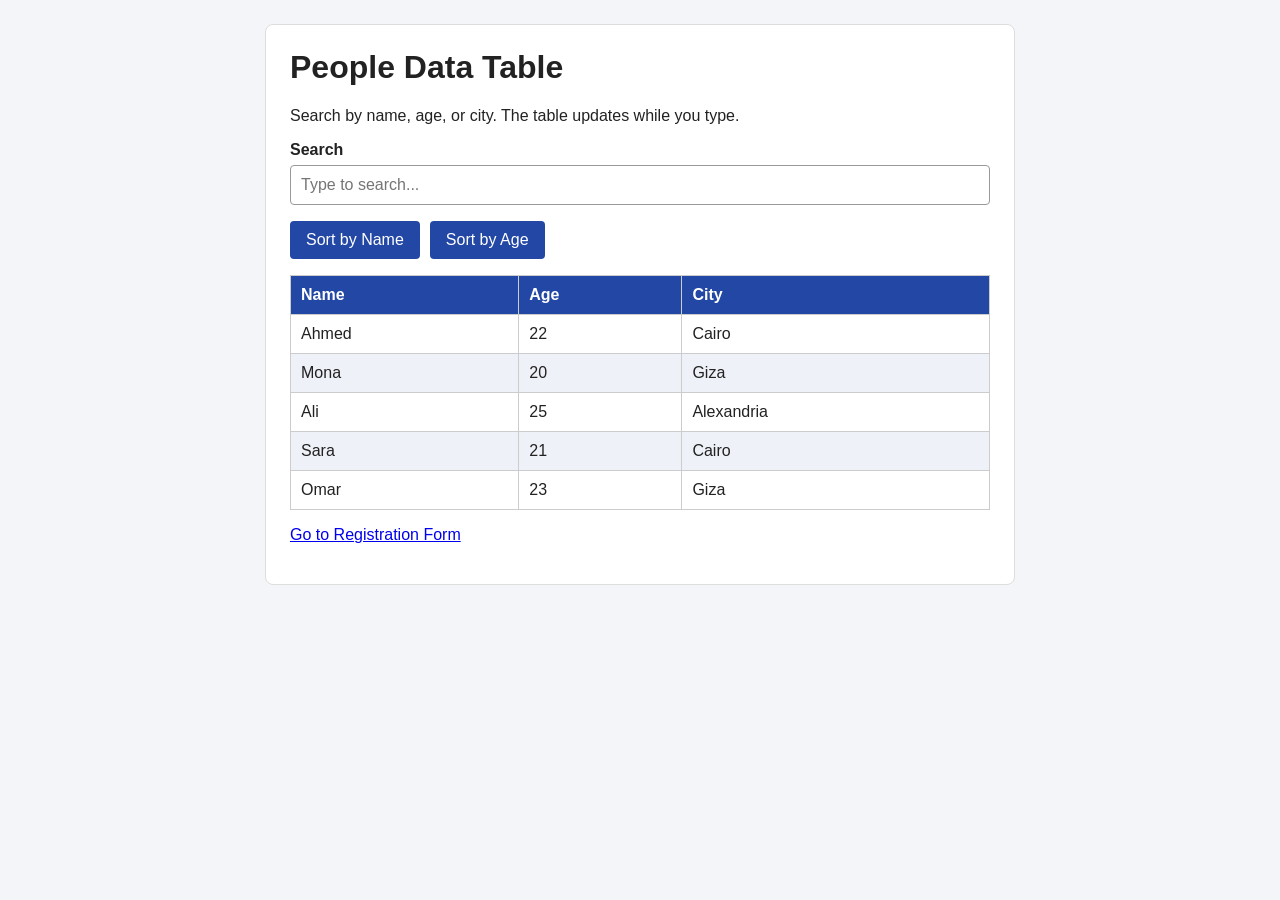
<file: data.html>
<!DOCTYPE html>
<html lang="en">
<head>
    <meta charset="UTF-8">
    <meta name="viewport" content="width=device-width, initial-scale=1.0">
    <title>Data Table</title>
    <link rel="stylesheet" href="style.css">
    <script src="data.js" defer></script>
</head>
<body>
    <main class="container">
        <h1>People Data Table</h1>
        <p>Search by name, age, or city. The table updates while you type.</p>

        <div class="form-group">
            <label for="search">Search</label>
            <input type="text" id="search" placeholder="Type to search...">
        </div>

        <div class="buttons">
            <button type="button" id="sort-name">Sort by Name</button>
            <button type="button" id="sort-age">Sort by Age</button>
        </div>

        <div class="table-wrap">
            <table>
                <thead>
                    <tr>
                        <th scope="col">Name</th>
                        <th scope="col">Age</th>
                        <th scope="col">City</th>
                    </tr>
                </thead>
                <tbody id="people-table"></tbody>
            </table>
        </div>

        <p id="no-results"></p>
        <p><a href="validation.html">Go to Registration Form</a></p>
    </main>
</body>
</html>
</file>
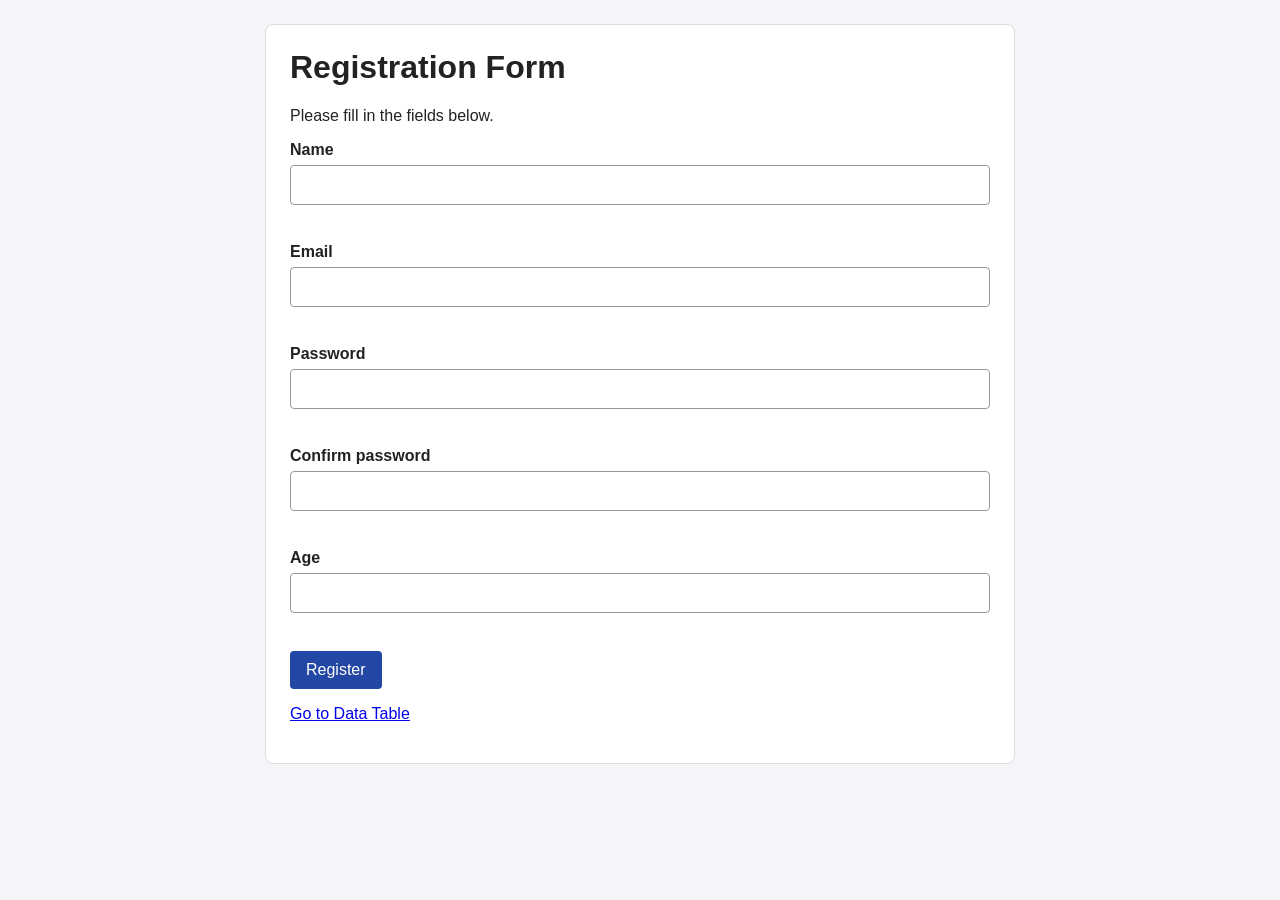
<file: validation.html>
<!DOCTYPE html>
<html lang="en">
<head>
    <meta charset="UTF-8">
    <meta name="viewport" content="width=device-width, initial-scale=1.0">
    <title>Registration Form</title>
    <link rel="stylesheet" href="style.css">
    <script src="validation.js" defer></script>
</head>
<body>
    <main class="container">
        <h1>Registration Form</h1>
        <p>Please fill in the fields below.</p>

        <form id="registration-form" novalidate>
            <div class="form-group">
                <label for="name">Name</label>
                <input type="text" id="name" name="name">
                <small class="error" id="name-error"></small>
            </div>

            <div class="form-group">
                <label for="email">Email</label>
                <input type="text" id="email" name="email">
                <small class="error" id="email-error"></small>
            </div>

            <div class="form-group">
                <label for="password">Password</label>
                <input type="password" id="password" name="password">
                <small class="error" id="password-error"></small>
            </div>

            <div class="form-group">
                <label for="confirm-password">Confirm password</label>
                <input type="password" id="confirm-password" name="confirm-password">
                <small class="error" id="confirm-password-error"></small>
            </div>

            <div class="form-group">
                <label for="age">Age</label>
                <input type="number" id="age" name="age">
                <small class="error" id="age-error"></small>
            </div>

            <button type="submit">Register</button>
            <p id="form-message" class="success" role="status"></p>
        </form>

        <p><a href="data.html">Go to Data Table</a></p>
    </main>
</body>
</html>
</file>
<file: style.css>
/* Basic styling for both pages */
* {
    box-sizing: border-box;
}

body {
    margin: 0;
    padding: 24px;
    font-family: Arial, sans-serif;
    color: #222222;
    background: #f4f5f8;
}

.container {
    max-width: 750px;
    margin: 0 auto;
    padding: 24px;
    background: #ffffff;
    border: 1px solid #dddddd;
    border-radius: 8px;
}

h1 {
    margin-top: 0;
}

.form-group {
    margin-bottom: 16px;
}

label {
    display: block;
    margin-bottom: 6px;
    font-weight: bold;
}

input {
    width: 100%;
    padding: 10px;
    font: inherit;
    border: 1px solid #999999;
    border-radius: 4px;
}

button {
    padding: 10px 16px;
    font: inherit;
    color: #ffffff;
    background: #2347a5;
    border: 0;
    border-radius: 4px;
    cursor: pointer;
}

button:hover {
    background: #18347c;
}

button:focus-visible,
input:focus-visible,
a:focus-visible {
    outline: 3px solid #e49b19;
    outline-offset: 2px;
}

.error {
    display: block;
    min-height: 18px;
    margin-top: 4px;
    color: #b00020;
}

.success {
    color: #176b32;
}

.buttons {
    display: flex;
    gap: 10px;
    flex-wrap: wrap;
    margin-bottom: 16px;
}

.table-wrap {
    overflow-x: auto;
}

table {
    width: 100%;
    border-collapse: collapse;
}

th,
td {
    padding: 10px;
    text-align: left;
    border: 1px solid #cccccc;
}

th {
    color: #ffffff;
    background: #2347a5;
}

tbody tr:nth-child(even) {
    background: #eef1f8;
}

@media (max-width: 600px) {
    body {
        padding: 12px;
    }

    .container {
        padding: 16px;
    }
}
</file>
